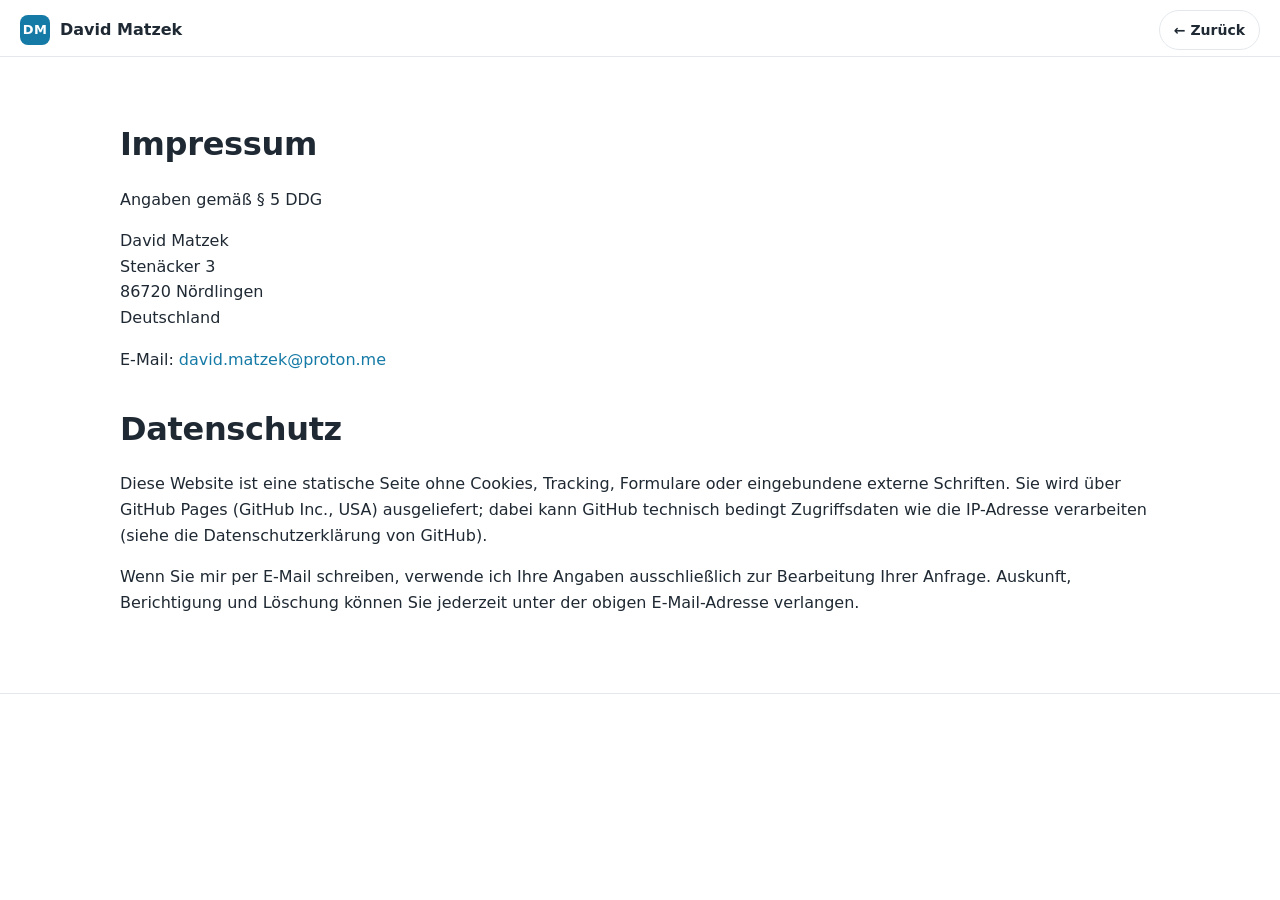
<file: site/impressum.html>
<!DOCTYPE html>
<html lang="de">
<head>
  <meta charset="utf-8" />
  <meta name="viewport" content="width=device-width, initial-scale=1" />
  <meta name="robots" content="noindex" />
  <title>Impressum &amp; Datenschutz — David Matzek</title>
  <link rel="stylesheet" href="assets/style.css" />
</head>
<body>
  <header class="site-header">
    <div class="wrap header-inner">
      <a class="brand" href="./"><span class="brand-mark">DM</span> David Matzek</a>
      <a class="btn btn-ghost btn-sm" href="./" style="margin-left:auto">&larr; Zur&uuml;ck</a>
    </div>
  </header>

  <main class="section">
    <div class="wrap">
      <h1 class="section-title">Impressum</h1>
      <p>Angaben gem&auml;&szlig; &sect; 5 DDG</p>
      <p>
        David Matzek<br />
        Sten&auml;cker 3<br />
        86720 N&ouml;rdlingen<br />
        Deutschland
      </p>
      <p>E-Mail: <a href="mailto:david.matzek@proton.me">david.matzek@proton.me</a></p>

      <h2 class="section-title" style="margin-top:2rem">Datenschutz</h2>
      <p>Diese Website ist eine statische Seite ohne Cookies, Tracking, Formulare oder eingebundene externe Schriften. Sie wird &uuml;ber GitHub Pages (GitHub Inc., USA) ausgeliefert; dabei kann GitHub technisch bedingt Zugriffsdaten wie die IP-Adresse verarbeiten (siehe die Datenschutzerkl&auml;rung von GitHub).</p>
      <p>Wenn Sie mir per E-Mail schreiben, verwende ich Ihre Angaben ausschlie&szlig;lich zur Bearbeitung Ihrer Anfrage. Auskunft, Berichtigung und L&ouml;schung k&ouml;nnen Sie jederzeit unter der obigen E-Mail-Adresse verlangen.</p>
    </div>
  </main>
</body>
</html>
</file>
<file: site/assets/style.css>
:root {
  --accent: #1f9ed4;
  --accent-dark: #157aa6;
  --accent-soft: #e8f6fc;
  --ink: #1f2933;
  --muted: #5b6673;
  --line: #e4e8ec;
  --bg: #ffffff;
  --bg-soft: #f4f6f8;
  --shadow: 0 1px 2px rgba(16, 24, 32, .06), 0 8px 24px rgba(16, 24, 32, .06);
  --radius: 14px;
  --wrap: 1080px;
}

* { box-sizing: border-box; }

html { scroll-behavior: smooth; -webkit-text-size-adjust: 100%; text-size-adjust: 100%; }
@media (prefers-reduced-motion: reduce) { html { scroll-behavior: auto; } }

.skip-link { position: absolute; left: 8px; top: -48px; z-index: 100; background: var(--accent-dark); color: #fff; padding: 8px 14px; border-radius: 8px; }
.skip-link:focus { top: 8px; text-decoration: none; }

body {
  margin: 0;
  font-family: system-ui, -apple-system, "Segoe UI", Roboto, Helvetica, Arial, sans-serif;
  color: var(--ink);
  background: var(--bg);
  line-height: 1.6;
  -webkit-font-smoothing: antialiased;
}

a { color: var(--accent-dark); text-decoration: none; }
a:hover { text-decoration: underline; }

.wrap { width: 100%; max-width: var(--wrap); margin: 0 auto; padding: 0 20px; }

/* ---------- Header ---------- */
.site-header {
  position: sticky; top: 0; z-index: 50;
  background: rgba(255, 255, 255, .88);
  backdrop-filter: saturate(180%) blur(8px);
  border-bottom: 1px solid var(--line);
}
.header-inner { display: flex; align-items: center; gap: 18px; height: 62px; max-width: 1320px; }
.brand { display: flex; align-items: center; gap: 10px; font-weight: 700; color: var(--ink); white-space: nowrap; }
.brand:hover { text-decoration: none; }
.brand-mark {
  display: inline-grid; place-items: center;
  width: 30px; height: 30px; border-radius: 8px;
  background: var(--accent-dark); color: #fff; font-size: 13px; font-weight: 800; letter-spacing: .3px;
}
.nav { margin-left: auto; display: flex; gap: 14px; flex-wrap: nowrap; }
.nav a { color: var(--muted); font-weight: 500; font-size: 14.5px; white-space: nowrap; }
.nav a:hover { color: var(--accent-dark); text-decoration: none; }

.lang-switch { display: flex; align-items: center; gap: 2px; padding: 2px; border: 1px solid var(--line); border-radius: 999px; background: #fff; }
.lang-switch a { padding: 3px 10px; border-radius: 999px; font-size: 13px; font-weight: 700; letter-spacing: .04em; color: var(--muted); }
.lang-switch a:hover { color: var(--accent-dark); text-decoration: none; }
.lang-switch a[aria-current] { background: var(--accent-dark); color: #fff; }

/* ---------- Buttons ---------- */
.btn {
  display: inline-flex; align-items: center; justify-content: center;
  padding: 11px 18px; border-radius: 999px; font-weight: 600; font-size: 15px;
  border: 1.5px solid transparent; cursor: pointer; transition: transform .05s ease, background .15s ease, box-shadow .15s ease;
}
.btn:hover { text-decoration: none; }
.btn:active { transform: translateY(1px); }
.btn-primary { background: var(--accent-dark); color: #fff; box-shadow: 0 6px 16px rgba(21, 122, 166, .28); }
.btn-primary:hover { background: #0f6288; }
.btn-ghost { background: #fff; color: var(--ink); border-color: var(--line); }
.btn-ghost:hover { border-color: var(--accent); color: var(--accent-dark); }
.btn-sm { padding: 8px 14px; font-size: 14px; white-space: nowrap; }

/* ---------- Hero ---------- */
.hero {
  background:
    radial-gradient(1000px 400px at 80% -10%, var(--accent-soft), transparent 60%),
    linear-gradient(180deg, #fbfdfe, #fff);
  border-bottom: 1px solid var(--line);
}
.hero-inner { padding: 70px 20px 56px; }
.eyebrow { color: var(--accent-dark); font-weight: 700; letter-spacing: .12em; text-transform: uppercase; font-size: 13px; margin: 0 0 14px; }
.hero h1 { font-size: clamp(2rem, 5vw, 3.25rem); line-height: 1.1; letter-spacing: -.02em; margin: 0 0 18px; font-weight: 800; }
.hero h1 .accent { color: var(--accent); }
.lede { font-size: clamp(1.05rem, 2vw, 1.3rem); color: var(--muted); max-width: 44ch; margin: 0 0 26px; }
.cta-row { display: flex; flex-wrap: wrap; gap: 12px; margin-bottom: 34px; }
.facts { list-style: none; display: grid; grid-template-columns: repeat(4, 1fr); gap: 14px; padding: 0; margin: 0; }
.facts li { background: #fff; border: 1px solid var(--line); border-radius: var(--radius); padding: 14px 16px; }
.facts strong { display: block; font-size: 1.35rem; color: var(--ink); font-weight: 800; }
.facts span { color: var(--muted); font-size: 14px; }
.facts .fact-link { padding: 0; transition: border-color .15s ease, box-shadow .15s ease; }
.facts .fact-link a { display: block; padding: 14px 16px; color: inherit; text-decoration: none; }
.facts .fact-link:hover { border-color: var(--accent); box-shadow: var(--shadow); }

/* ---------- Sections ---------- */
.section { padding: 62px 0; border-bottom: 1px solid var(--line); }
[id] { scroll-margin-top: 80px; }
.section-soft { background: var(--bg-soft); }
.section-title { font-size: clamp(1.5rem, 3vw, 2rem); font-weight: 800; letter-spacing: -.01em; margin: 0 0 10px; }
.section-lead { color: var(--muted); font-size: 1.1rem; max-width: 70ch; margin: 0 0 24px; }
.pill { display: inline-block; background: var(--accent-soft); color: var(--accent-dark); font-weight: 700; font-size: 13px; padding: 5px 12px; border-radius: 999px; margin-bottom: 12px; }

/* ---------- Lists ---------- */
.check-list { list-style: none; padding: 0; margin: 0; display: grid; grid-template-columns: 1fr 1fr; gap: 12px 28px; }
.check-list li { position: relative; padding-left: 30px; color: var(--ink); }
.check-list li::before {
  content: ""; position: absolute; left: 0; top: 7px; width: 18px; height: 18px;
  background: url("data:image/svg+xml,%3Csvg xmlns='http://www.w3.org/2000/svg' viewBox='0 0 18 18'%3E%3Ccircle cx='9' cy='9' r='8' fill='%23e8f6fc' stroke='%231f9ed4' stroke-width='2'/%3E%3Cpath d='M5.3 9.2l2.5 2.5 4.9-5' fill='none' stroke='%23157aa6' stroke-width='2' stroke-linecap='round' stroke-linejoin='round'/%3E%3C/svg%3E") no-repeat center / contain;
}

.bullets { margin: 0; padding-left: 18px; }
.bullets li { margin-bottom: 8px; }
.bullets li::marker { color: var(--accent); }

/* ---------- Cards ---------- */
.cards { display: grid; gap: 18px; }
.proof-cards { grid-template-columns: repeat(4, 1fr); }
.services-cards { grid-template-columns: repeat(2, 1fr); }
.card { background: #fff; border: 1px solid var(--line); border-radius: var(--radius); padding: 22px; box-shadow: var(--shadow); }
.stat .stat-num { font-size: 1.5rem; font-weight: 800; color: var(--accent-dark); margin-bottom: 6px; letter-spacing: -.01em; }
.stat p { margin: 0; color: var(--muted); font-size: .98rem; }
.service h3 { margin: 0 0 8px; font-size: 1.12rem; }
.service p { margin: 0 0 12px; color: var(--muted); }
.mini { margin: 0; padding-left: 18px; color: var(--ink); font-size: .95rem; }
.mini li { margin-bottom: 4px; }
.mini li::marker { color: var(--accent); }

/* ---------- Case ---------- */
.case-grid { display: grid; grid-template-columns: 1fr 1fr; gap: 22px; margin-top: 8px; }
.case-block { background: #fff; border: 1px solid var(--line); border-radius: var(--radius); padding: 22px; box-shadow: var(--shadow); }
.case-block h3 { margin: 0 0 12px; color: var(--accent-dark); font-size: 1.05rem; }
.case-skills { margin: 14px 0 0; font-size: .9rem; color: var(--muted); border-top: 1px solid var(--line); padding-top: 12px; }

/* ---------- Skills ---------- */
.skill-groups { display: grid; grid-template-columns: repeat(2, 1fr); gap: 22px; }
.skill-group h3 { margin: 0 0 12px; font-size: 1.05rem; }
.tags { display: flex; flex-wrap: wrap; gap: 8px; }
.tags span { background: var(--accent-soft); color: var(--accent-dark); border-radius: 8px; padding: 6px 11px; font-size: 14px; font-weight: 500; }

/* ---------- Key terms + notes ---------- */
.glossary { display: grid; grid-template-columns: repeat(2, minmax(0, 1fr)); gap: 0 28px; margin: 0; }
.glossary > div { display: grid; grid-template-columns: 116px 1fr; gap: 12px; align-items: baseline; padding: 11px 0; border-top: 1px solid var(--line); }
.glossary dt { font-weight: 700; color: var(--ink); }
.glossary dd { margin: 0; color: var(--muted); font-size: .95rem; }
.note { margin: 22px 0 0; background: var(--accent-soft); border: 1px solid var(--line); border-left: 3px solid var(--accent); border-radius: 10px; padding: 14px 16px; color: var(--ink); font-size: .95rem; }
.note strong { color: var(--accent-dark); }

/* ---------- Timeline ---------- */
.timeline { list-style: none; margin: 0 0 34px; padding: 0; position: relative; }
.timeline::before { content: ""; position: absolute; left: 7px; top: 6px; bottom: 6px; width: 2px; background: var(--line); }
.timeline li { position: relative; padding: 0 0 22px 34px; }
.timeline li::before { content: ""; box-sizing: border-box; position: absolute; left: 0; top: 4px; width: 16px; height: 16px; border-radius: 50%; background: #fff; border: 3px solid var(--accent); }
.tl-date { font-size: 14px; color: var(--muted); font-weight: 600; }
.tl-body h3 { margin: 2px 0 6px; font-size: 1.1rem; }
.tl-org { color: var(--accent-dark); font-weight: 600; font-size: .95rem; margin-left: 6px; }
.tl-org a { color: inherit; }
.tl-body p { margin: 0; color: var(--muted); }

/* ---------- Patents ---------- */
.patents h3 { font-size: 1.05rem; margin: 0 0 10px; }
.patent-list { margin: 0; padding-left: 18px; }
.patent-list li { margin-bottom: 8px; color: var(--muted); }
.patent-list a { font-weight: 600; }

/* ---------- Footer ---------- */
.site-footer { background: #0f1b22; color: #cfd8de; padding: 48px 0 30px; }
.footer-inner { display: flex; justify-content: space-between; align-items: center; gap: 24px; flex-wrap: wrap; }
.site-footer h2 { margin: 0 0 6px; color: #fff; font-size: 1.6rem; }
.site-footer p { margin: 0; color: #9fb0ba; }
.site-footer .side-note { margin-top: 8px; font-size: 14px; }
.footer-links { display: flex; flex-wrap: wrap; gap: 12px; }
.site-footer .btn-ghost { background: transparent; color: #e6edf1; border-color: #2a3b45; }
.site-footer .btn-ghost:hover { border-color: var(--accent); color: #fff; }
.colophon { margin-top: 28px; padding-top: 18px; border-top: 1px solid #22323b; font-size: 13px; color: #7d8f99; }
.colophon a { color: #9fb0ba; text-decoration: underline; }

/* ---------- Responsive ---------- */
/* Header goes two-row before the longest (German) labels no longer fit on one line. */
@media (max-width: 1360px) {
  .header-inner { flex-wrap: wrap; height: auto; padding-top: 10px; padding-bottom: 6px; row-gap: 4px; }
  .btn-sm { margin-left: 0; }
  .lang-switch { margin-left: auto; }
  .nav { order: 3; width: 100%; margin-left: 0; overflow-x: auto; padding-bottom: 6px; }
  [id] { scroll-margin-top: 110px; }
}
@media (max-width: 880px) {
  .nav { gap: 16px; }
  .proof-cards { grid-template-columns: 1fr 1fr; }
  .services-cards, .case-grid, .skill-groups, .glossary { grid-template-columns: 1fr; }
  .facts { grid-template-columns: 1fr 1fr; }
  .check-list { grid-template-columns: 1fr; }
}
@media (max-width: 720px) {
  .wrap { padding-left: max(16px, env(safe-area-inset-left)); padding-right: max(16px, env(safe-area-inset-right)); }
  .header-inner { padding-top: 8px; padding-bottom: 0; gap: 10px; }
  .brand-mark { width: 28px; height: 28px; }
  /* Nav row scrolls sideways; hide the bar and give links a touch-sized hit area. */
  .nav { gap: 4px; scrollbar-width: none; -webkit-overflow-scrolling: touch; padding-bottom: 0; }
  .nav::-webkit-scrollbar { display: none; }
  .nav a { padding: 10px 8px; }
  .lang-switch a { padding: 6px 12px; }
  [id] { scroll-margin-top: 96px; }
  .hero-inner { padding: 40px 16px 36px; }
  .lede { margin-bottom: 22px; }
  .cta-row { margin-bottom: 26px; }
  .section { padding: 44px 0; }
  .card, .case-block { padding: 18px; }
  .glossary > div { grid-template-columns: 1fr; gap: 2px; }
  .patent-list li, .tl-body p, .glossary dd { overflow-wrap: anywhere; }
  .footer-inner { align-items: stretch; }
  .site-footer { padding: 36px 0 max(24px, env(safe-area-inset-bottom)); }
}
@media (max-width: 520px) {
  .proof-cards, .facts { grid-template-columns: 1fr; }
  .hero-inner { padding: 32px 16px 32px; }
  /* The hero and footer already carry the CV button; free the header row. */
  .site-header .btn-sm { display: none; }
  .cta-row .btn-primary { flex: 1 1 100%; }
  .cta-row .btn-ghost { flex: 1 1 calc(33% - 8px); padding-left: 10px; padding-right: 10px; }
  .btn { min-height: 44px; }
  .footer-links { flex-direction: column; }
  .footer-links .btn { width: 100%; overflow-wrap: anywhere; }
  .timeline li { padding-left: 30px; }
  .tl-org { display: block; margin-left: 0; }
  .tags span { font-size: 13.5px; }
}
</file>
